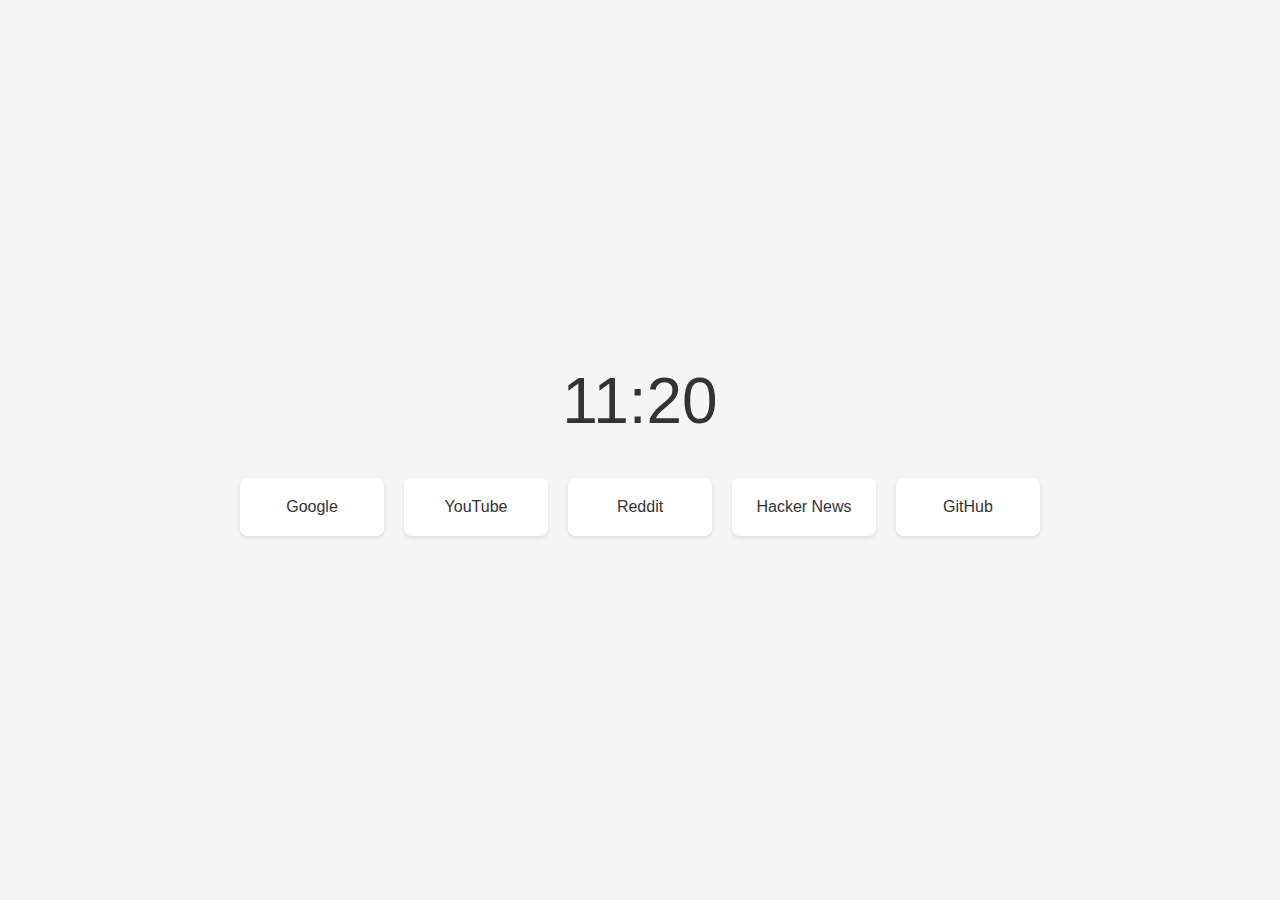
<file: newtab.html>
<!DOCTYPE html>
<html lang="en">
<head>
  <meta charset="UTF-8" />
  <meta name="viewport" content="width=device-width, initial-scale=1.0" />
  <title>Omora New Tab</title>
  <link rel="stylesheet" href="newtab.css" />
</head>
<body>
  <div class="container">
    <div id="clock"></div>
    <div class="bookmarks">
      <a class="tile" href="https://www.google.com" target="_blank" rel="noopener noreferrer">Google</a>
      <a class="tile" href="https://www.youtube.com" target="_blank" rel="noopener noreferrer">YouTube</a>
      <a class="tile" href="https://www.reddit.com" target="_blank" rel="noopener noreferrer">Reddit</a>
      <a class="tile" href="https://news.ycombinator.com" target="_blank" rel="noopener noreferrer">Hacker News</a>
      <a class="tile" href="https://github.com" target="_blank" rel="noopener noreferrer">GitHub</a>
    </div>
  </div>
  <script src="newtab.js"></script>
</body>
</html>
</file>
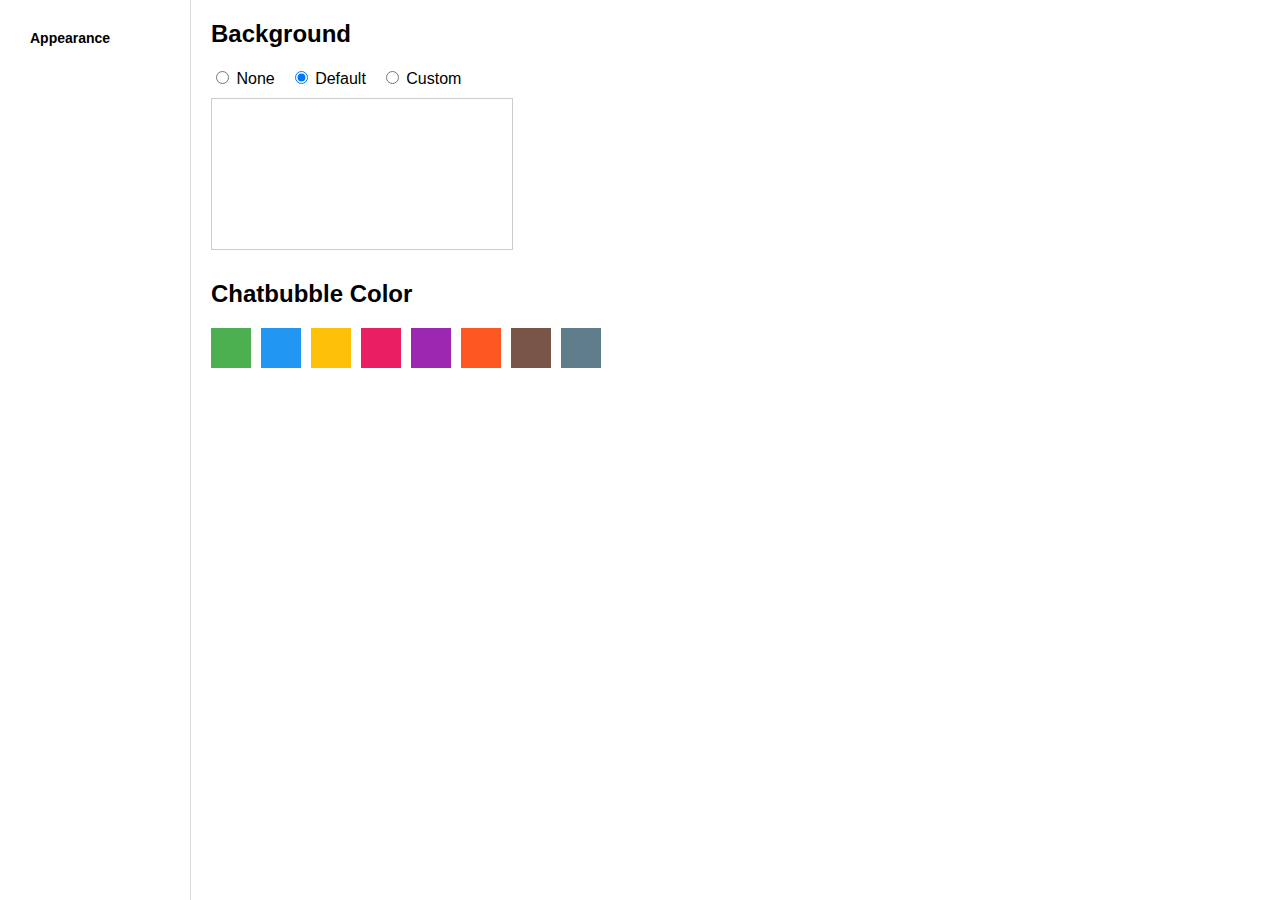
<file: settingsAppearance.html>
<!DOCTYPE html>
<html lang="en">
<head>
  <meta charset="UTF-8" />
  <title>Omora Settings - Appearance</title>
  <link rel="stylesheet" href="settingsAppearance.css" />
</head>
<body>
  <nav class="settings-nav">
    <button class="tab active">Appearance</button>
  </nav>
  <main>
    <section class="section">
      <h2>Background</h2>
      <div class="radio-group">
        <label><input type="radio" name="background" value="none" /> None</label>
        <label><input type="radio" name="background" value="default" /> Default</label>
        <label><input type="radio" name="background" value="custom" /> Custom</label>
      </div>
      <div id="custom-bg" class="hidden">
        <input type="file" id="bg-file" accept="image/*" />
      </div>
      <div id="background-preview" class="preview"></div>
    </section>

    <section class="section">
      <h2>Chatbubble Color</h2>
      <div class="color-grid">
        <button class="color-option" data-color="#4CAF50" style="background-color:#4CAF50;"></button>
        <button class="color-option" data-color="#2196F3" style="background-color:#2196F3;"></button>
        <button class="color-option" data-color="#FFC107" style="background-color:#FFC107;"></button>
        <button class="color-option" data-color="#E91E63" style="background-color:#E91E63;"></button>
        <button class="color-option" data-color="#9C27B0" style="background-color:#9C27B0;"></button>
        <button class="color-option" data-color="#FF5722" style="background-color:#FF5722;"></button>
        <button class="color-option" data-color="#795548" style="background-color:#795548;"></button>
        <button class="color-option" data-color="#607D8B" style="background-color:#607D8B;"></button>
      </div>
    </section>
  </main>
  <script src="settingsAppearance.js"></script>
</body>
</html>
</file>
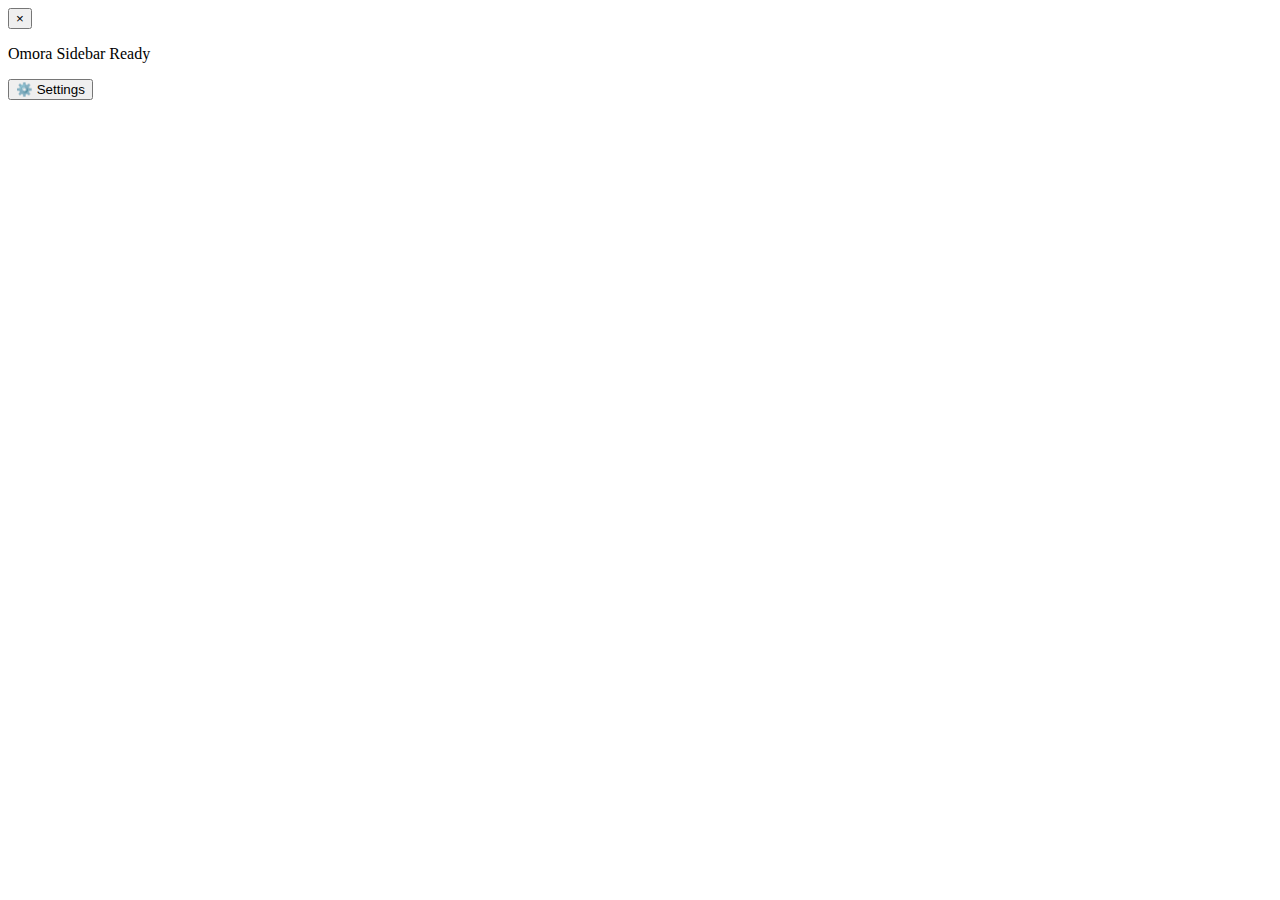
<file: sidebar.html>
<!DOCTYPE html>
<html lang="en">
<head>
  <meta charset="UTF-8" />
  <title>Omora Sidebar</title>
  <link rel="stylesheet" href="sidebar.css" />
</head>
<body class="light-theme">
  <button id="hide-sidebar-btn" title="Hide">×</button>
  <p>Omora Sidebar Ready</p>

  <button id="settings-btn"><span aria-hidden="true">⚙️</span> Settings</button>

  <script src="sidebar.js"></script>
</body>
</html>
</file>
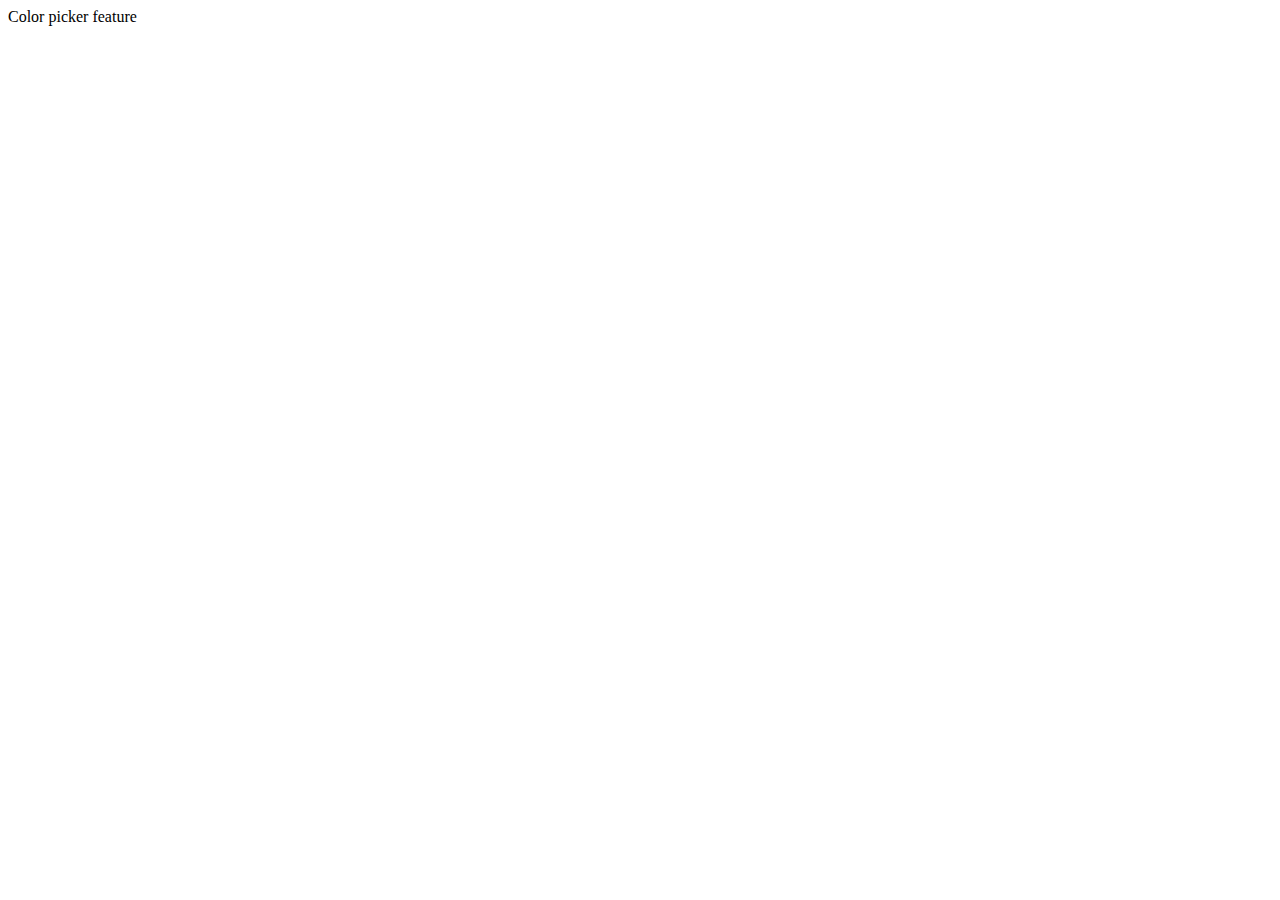
<file: src/features/colorpicker/mainColorPicker.html>
<!DOCTYPE html>
<html lang="en">
  <head>
    <meta charset="utf-8" />
    <title>Color Picker</title>
  </head>
  <body>
    <div id="color-picker">Color picker feature</div>
    <script type="module" src="./mainColorPicker.js"></script>
  </body>
</html>
</file>
<file: newtab.css>
body {
  margin: 0;
  padding: 0;
  font-family: Arial, sans-serif;
  background: #f5f5f5;
  color: #333;
  display: flex;
  align-items: center;
  justify-content: center;
  height: 100vh;
}

.container {
  text-align: center;
  width: 100%;
  max-width: 800px;
  padding: 20px;
}

#clock {
  font-size: 64px;
  margin-bottom: 40px;
}

.bookmarks {
  display: grid;
  grid-template-columns: repeat(auto-fill, minmax(120px, 1fr));
  gap: 20px;
}

.tile {
  background: #fff;
  padding: 20px;
  border-radius: 8px;
  box-shadow: 0 2px 4px rgba(0, 0, 0, 0.1);
  text-decoration: none;
  color: #333;
  font-size: 16px;
  transition: background 0.3s;
}

.tile:hover {
  background: #e0e0e0;
}
</file>
<file: settingsAppearance.css>
body {
  margin: 0;
  padding: 0;
  font-family: sans-serif;
  display: flex;
  min-height: 100vh;
}

.settings-nav {
  width: 150px;
  border-right: 1px solid #ddd;
  padding: 20px;
  display: flex;
  flex-direction: column;
}

.settings-nav .tab {
  background: none;
  border: none;
  padding: 10px;
  text-align: left;
  cursor: pointer;
  font-size: 14px;
}

.settings-nav .tab.active {
  font-weight: bold;
}

main {
  flex: 1;
  padding: 20px;
  display: flex;
  flex-direction: column;
  gap: 30px;
}

.section h2 {
  margin-top: 0;
}

.radio-group {
  display: flex;
  gap: 15px;
}

#custom-bg {
  margin-top: 10px;
}

.preview {
  margin-top: 10px;
  width: 100%;
  max-width: 300px;
  height: 150px;
  border: 1px solid #ccc;
  background-size: cover;
  background-position: center;
}

.color-grid {
  display: grid;
  grid-template-columns: repeat(auto-fill, 40px);
  gap: 10px;
}

.color-option {
  width: 40px;
  height: 40px;
  border: none;
  cursor: pointer;
  transition: transform 0.2s;
}

.color-option:hover {
  transform: scale(1.1);
}

.color-option.selected {
  outline: 2px solid #000;
}

.hidden {
  display: none;
}
</file>
<file: sidebar.css>
/* Sidebar styles for the Omora extension */

#omora-sidebar {
  position: fixed;
  top: 0;
  right: 0;
  bottom: 0;
  z-index: 2147483647;
  display: flex;
  font-family: sans-serif;
}

#omora-sidebar .omora-panel {
  width: 0;
  overflow: auto;
  background: var(--omora-panel-bg);
  transition: width 0.3s ease;
  position: relative;
}

#omora-sidebar .omora-panel .resize-handle {
  position: absolute;
  top: 0;
  left: 0;
  bottom: 0;
  width: 5px;
  cursor: ew-resize;
}

#omora-sidebar .omora-icons {
  width: 30px;
  min-width: 30px;
  max-width: 30px;
  background: var(--omora-bg);
  display: flex;
  flex-direction: column;
  align-items: center;
  padding: 4px 0;
}

#omora-sidebar .omora-icons .icons-top,
#omora-sidebar .omora-icons .icons-bottom {
  display: flex;
  flex-direction: column;
}

#omora-sidebar .omora-icons .icons-bottom {
  margin-top: auto;
}

#omora-sidebar .omora-btn {
  width: 30px;
  height: 30px;
  border: none;
  background: none;
  color: inherit;
  display: flex;
  align-items: center;
  justify-content: center;
  cursor: pointer;
}

#omora-sidebar .omora-btn.active {
  background: rgba(255, 255, 255, 0.1);
}
.omora-theme-light #omora-sidebar .omora-btn.active {
  background: rgba(0, 0, 0, 0.1);
}

.omora-theme-dark {
  --omora-bg: #1e1e1e;
  --omora-panel-bg: #2d2d2d;
  color: #fff;
}

.omora-theme-light {
  --omora-bg: #f5f5f5;
  --omora-panel-bg: #fff;
  color: #000;
}

#omora-sidebar::-webkit-scrollbar {
  display: none;
}

#omora-sidebar {
  scrollbar-width: none;
  -ms-overflow-style: none;
}
</file>
